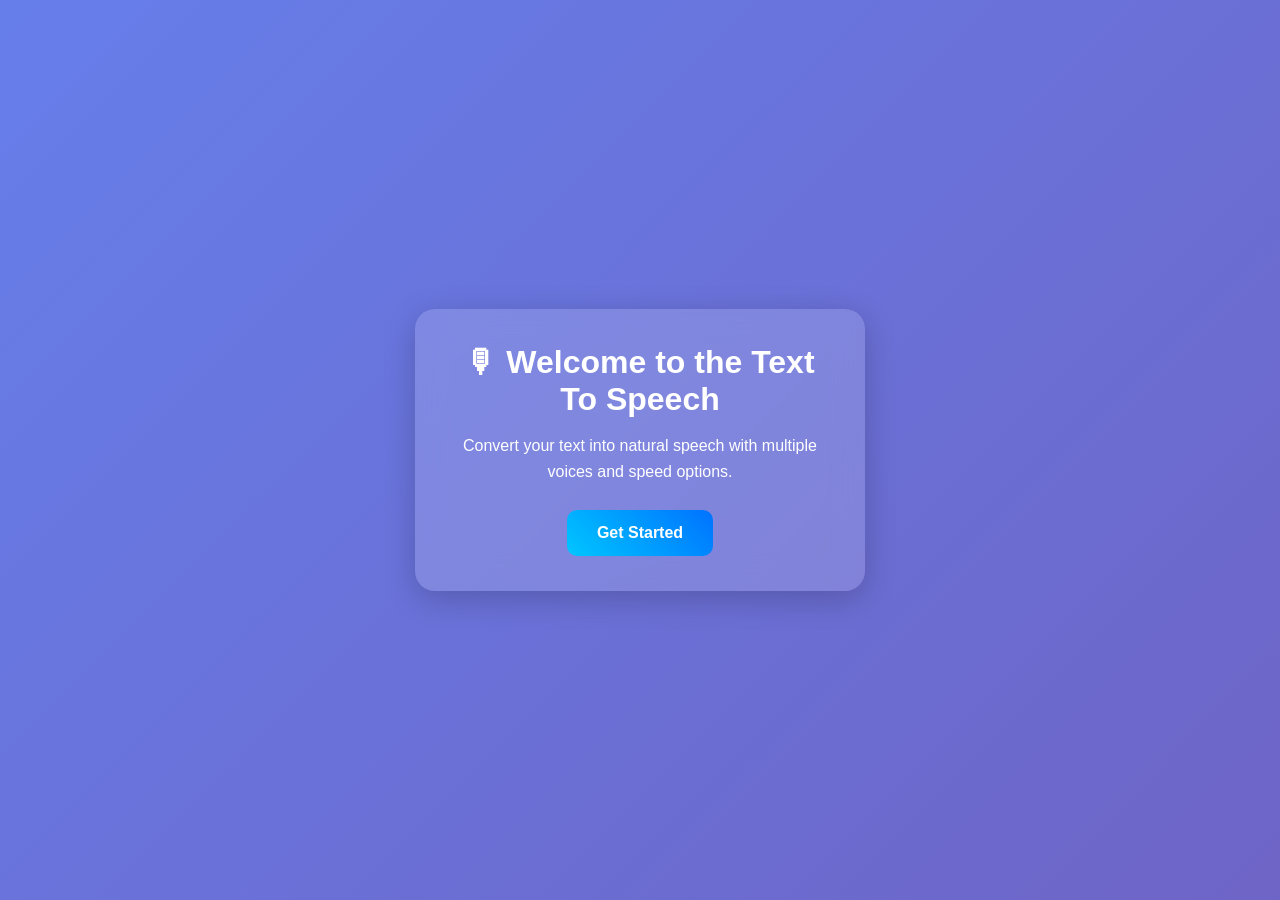
<file: index.html>
<!DOCTYPE html>
<html lang="en">
<head>
    <meta charset="UTF-8">
    <meta name="viewport" content="width=device-width, initial-scale=1.0">
    <title>Welcome</title>
    <link rel="stylesheet" href="welcome.css">
</head>
<body>

<div class="welcome-container">
    <h1>🎙 Welcome to the Text To Speech</h1>

    <p>
        Convert your text into natural speech with multiple voices and speed options.
    </p>

    <button onclick="startApp()">
        Get Started
    </button>
</div>

<script>
function startApp(){
    window.location.href = "welcome.html";
}
</script>

</body>
</html>
</file>
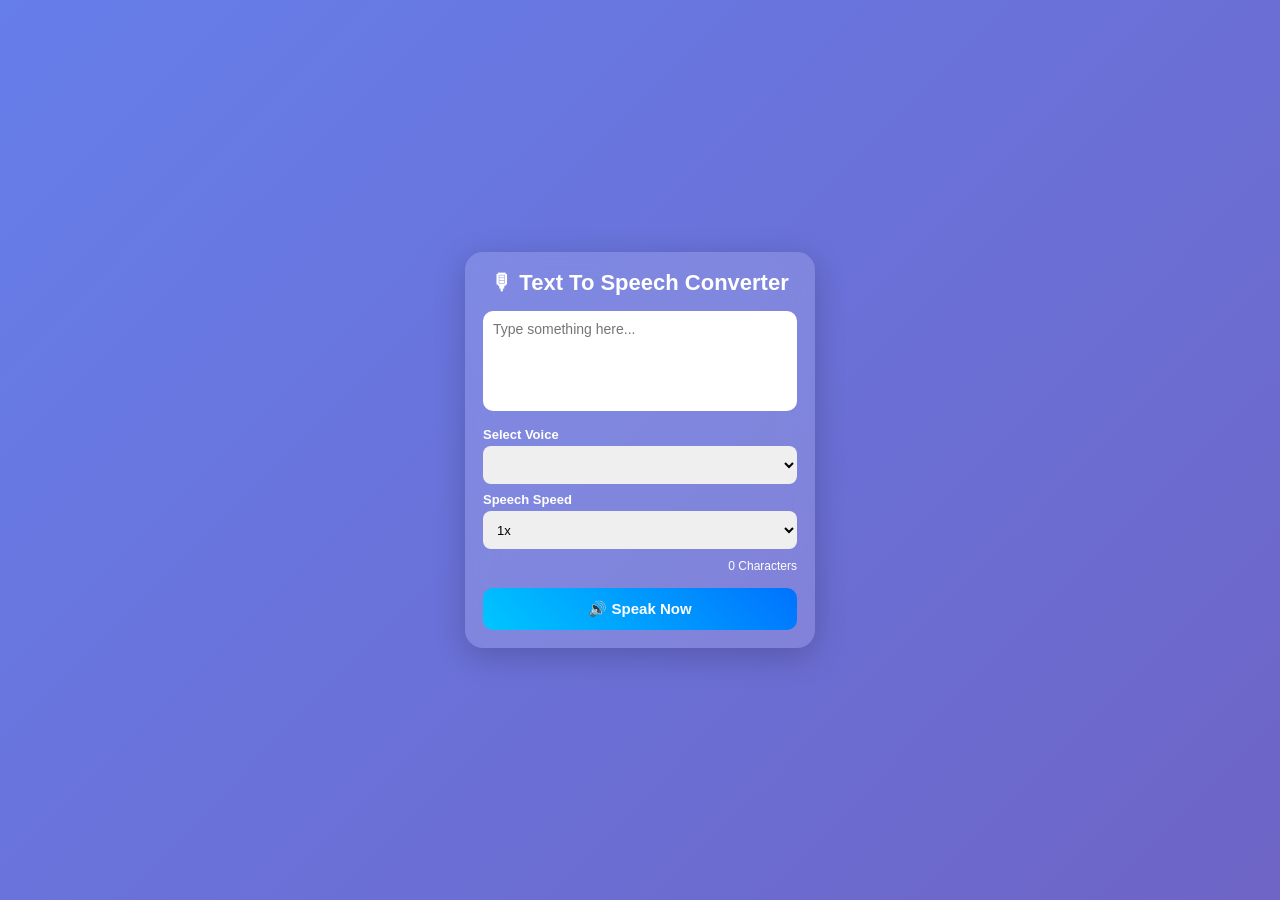
<file: welcome.html>
<!DOCTYPE html>
<html lang="en">
<head>
    <meta charset="UTF-8">
    <meta name="viewport" content="width=device-width, initial-scale=1.0">
    <title>Text To Speech Converter</title>
    <link rel="stylesheet" href="style.css">
</head>
<body>

<div class="container">
    <h1>🎙 Text To Speech Converter</h1>

    <textarea
        id="text"
        placeholder="Type something here..."
    ></textarea>

    <div class="controls">

        <label>Select Voice</label>
        <select id="voiceSelect"></select>

        <label>Speech Speed</label>
        <select id="rate">
            <option value="0.5">0.5x</option>
            <option value="1" selected>1x</option>
            <option value="1.5">1.5x</option>
            <option value="2">2x</option>
        </select>

        <p id="count">0 Characters</p>

    </div>

    <button onclick="speakText()">
        🔊 Speak Now
    </button>
</div>

<script src="script.js"></script>

</body>
</html>
</file>
<file: welcome.css>
*{
    margin:0;
    padding:0;
    box-sizing:border-box;
    font-family:Arial,sans-serif;
}

body{
    min-height:100vh;

    display:flex;
    justify-content:center;
    align-items:center;

    background:linear-gradient(
        135deg,
        #667eea,
        #764ba2,
        #6dd5ed
    );

    background-size:400% 400%;
    animation:bgMove 10s infinite;
}

@keyframes bgMove{
    0%{
        background-position:0% 50%;
    }
    50%{
        background-position:100% 50%;
    }
    100%{
        background-position:0% 50%;
    }
}

.welcome-container{
    width:450px;
    padding:35px;

    text-align:center;

    background:rgba(255,255,255,0.15);
    backdrop-filter:blur(15px);

    border-radius:20px;

    box-shadow:0 8px 32px rgba(0,0,0,0.2);
}

h1{
    color:white;
    margin-bottom:15px;
}

p{
    color:white;
    line-height:1.6;
    margin-bottom:25px;
}

button{
    padding:14px 30px;

    border:none;
    border-radius:10px;

    background:linear-gradient(
        45deg,
        #00c6ff,
        #0072ff
    );

    color:white;
    font-size:16px;
    font-weight:bold;

    cursor:pointer;

    transition:0.3s;
}

button:hover{
    transform:translateY(-3px);
}
</file>
<file: style.css>
*{
    margin:0;
    padding:0;
    box-sizing:border-box;
    font-family:Arial,sans-serif;
}

body{
    min-height:100vh;
    display:flex;
    justify-content:center;
    align-items:center;

    background:linear-gradient(
        135deg,
        #667eea,
        #764ba2,
        #6dd5ed
    );

    background-size:400% 400%;
    animation:bgMove 10s ease infinite;
}

@keyframes bgMove{
    0%{
        background-position:0% 50%;
    }
    50%{
        background-position:100% 50%;
    }
    100%{
        background-position:0% 50%;
    }
}

.container{
    width:350px;
    padding:18px;

    background:rgba(255,255,255,0.15);
    backdrop-filter:blur(15px);

    border-radius:18px;

    box-shadow:0 8px 32px rgba(0,0,0,0.2);

    text-align:center;
}

h1{
    color:white;
    font-size:22px;
    margin-bottom:15px;
}

textarea{
    width:100%;
    height:100px;

    border:none;
    outline:none;

    border-radius:10px;

    padding:10px;

    font-size:14px;

    resize:none;
}

.controls{
    margin-top:12px;
}

label{
    display:block;
    color:white;

    margin-top:8px;
    margin-bottom:4px;

    text-align:left;

    font-size:13px;
    font-weight:bold;
}

select{
    width:100%;
    height:38px;

    padding:7px 10px;

    border:none;
    outline:none;

    border-radius:8px;

    font-size:13px;

    cursor:pointer;
}

#count{
    color:white;
    margin-top:10px;
    text-align:right;
    font-size:12px;
}

button{
    width:100%;

    margin-top:15px;

    padding:12px;

    border:none;
    border-radius:10px;

    font-size:15px;
    font-weight:bold;

    background:linear-gradient(
        45deg,
        #00c6ff,
        #0072ff
    );

    color:white;

    cursor:pointer;

    transition:0.3s;
}

button:hover{
    transform:translateY(-2px);
    box-shadow:0 8px 15px rgba(0,0,0,0.2);
}

@media(max-width:600px){

    .container{
        width:90%;
    }

}
</file>
